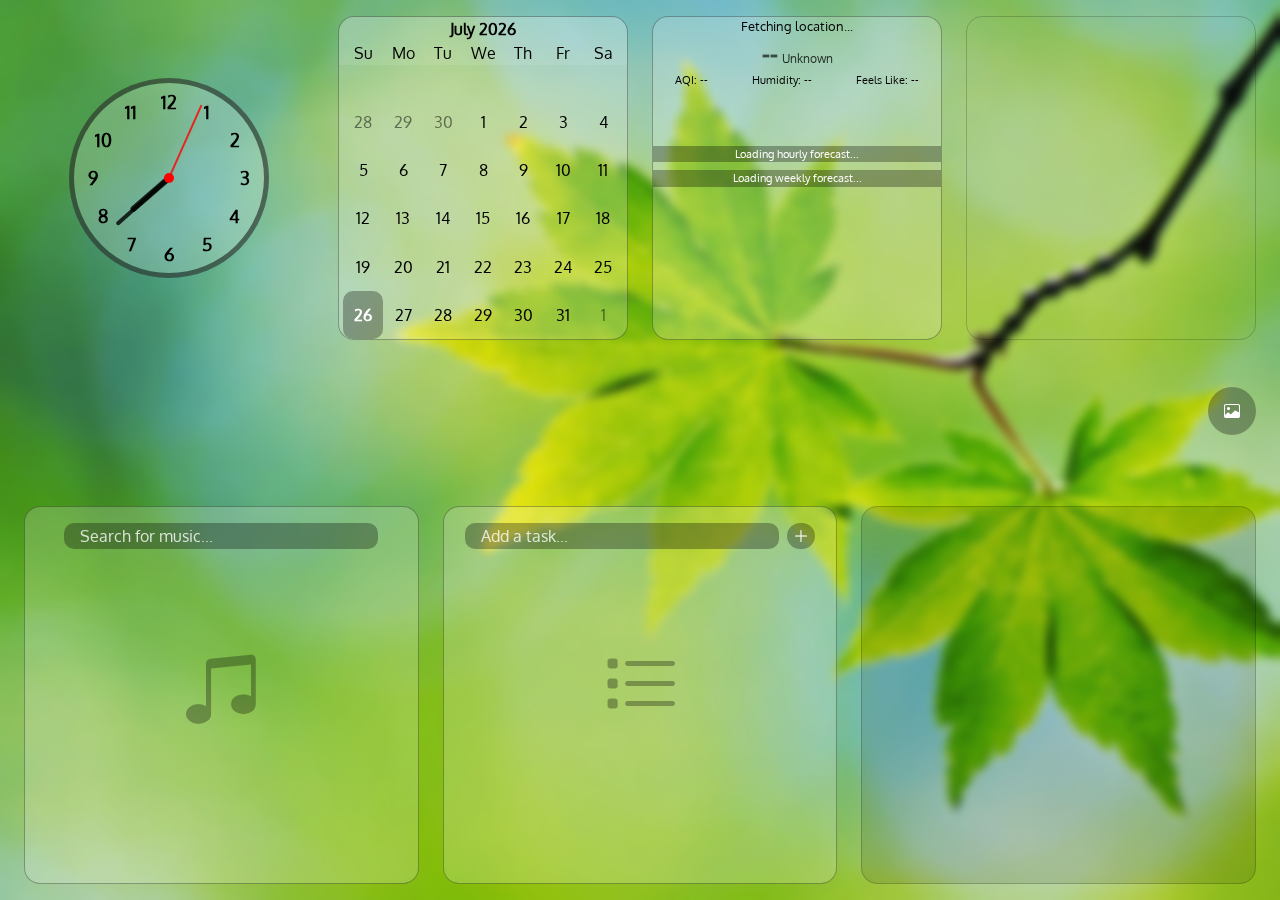
<file: index.html>
<!DOCTYPE html>
<html lang="en">

    <head>
        <meta charset="UTF-8">
        <meta name="viewport" content="width=device-width, initial-scale=1.0">
        <title>Tesseract</title>
        <link rel="icon" type="image/png" href="/img/logo.jpg">
          <!-- Bootstrap Icons (for Bootstrap 4/5) -->
        <link rel="stylesheet" href="https://cdn.jsdelivr.net/npm/bootstrap-icons/font/bootstrap-icons.css">
          <!-- Bootstrap CSS (for Bootstrap 4/5) -->
        <link rel="stylesheet" href="css/bootstrap/bootstrap.css">
          <!-- All stylesheet sheets to their corresponding elements  -->
        <link rel="stylesheet" href="fonts/Oxygen/fonts.css">
        <link rel="stylesheet" href="/assets/music-player/music-player.css">
        <link rel="stylesheet" href="assets/clock/clock.css">
        <link rel="stylesheet" href="assets/calendar/calendar.css">
        <link rel="stylesheet" href="assets/weather/weather.css">
        <link rel="stylesheet" href="assets/map/map.css">
        <link rel="stylesheet" href="assets/todo/todo.css">
        <link rel="stylesheet" href="assets/stocks/stocks.css">
        <link rel="stylesheet" href="assets/background-changer/bgchanger.css">
        <link rel="stylesheet" href="css/styles.css">
          <!-- All the script to their corresponding element -->
        <script src="/assets/music-player/music-player.js" defer></script>
        <script src="assets/background-changer/bgchanger.js" defer></script>
        <script src="assets/calendar/calendar.js"></script>
        <script src="assets/clock/clock.js" defer></script>
        <script src="assets/weather/weather.js" defer></script>
        <script src="assets/todo/todo.js" defer></script>
        <script src="assets/map/map.js" defer></script>
    </head>

    <body>
        <main>
              <!-- Row 1 elements -->
            <div class="row container-fluid text-center" id="row-1">
                <div class="col-3">
                    <div id="clock-container">
                        <div id="clock"></div>
                    </div>
                </div>
                <div class="col-3">
                    <div class="calendar-container">
                        <div class="calendar-header">
                            <div class="month-year" id="month-year">March 2023</div>
                        </div>
                        <div class="days-header">
                            <div>Su</div>
                            <div>Mo</div>
                            <div>Tu</div>
                            <div>We</div>
                            <div>Th</div>
                            <div>Fr</div>
                            <div>Sa</div>
                        </div>
                        <div class="days-grid" id="days-grid"></div>
                    </div>
                </div>
                <div class="col-3">
                    <div id="weather-widget">
                        <div id="location">Fetching location...</div>
                        <div class="weather-info">
                            <span class="temperature" id="temperature">--°C</span>
                            <span class="conditions" id="conditions">--</span>
                        </div>
                        <div class="details">
                            <p id="aqi">AQI: --</p>
                            <p id="humidity">Humidity: --</p>
                            <p id="feelsLike">Feels Like: --</p>
                        </div>
                        <div id="extra-info">
                            <div id="hourly-forecast">
                                <div class="loading">Loading hourly forecast...</div>
                            </div>
                            <div id="weekly-forecast">
                                <div class="loading">Loading weekly forecast...</div>
                            </div>
                        </div>
                    </div>
                </div>
                <div class="col-3">
                    <div id="map">
                        <iframe id="mapFrame" style="border:0" loading="lazy" allowfullscreen src="https://www.google.com/maps?q=0,0&z=15&output=embed">
                        </iframe>
                    </div>
                </div>
            </div>
            <div class="bg-upload-container">
                <label for="bg-upload" class="change-bg"><i class="bi bi-image"></i></label>
                <input type="file" id="bg-upload" accept="image/*,video/*">
            </div>
              <!-- Row 2 Elements -->
            <div class="row container-fluid text-center" id="row-2">
                <div class="col-4">
                    <div id="music-player-container">
                        <div id="music-search-container">
                            <button id="back-button" style="display: none;"><i class="bi bi-arrow-left"></i></button>
                            <input type="text" class="search-box" placeholder="Search for music...">
                        </div>
                        <div id="music-details" style="display: none;"></div>
                        <div class="results"><i class="bi bi-music-note-beamed"></i></div>
                        <div class="player">
                            <audio id="audioPlayer" controls></audio>
                            <div class="audio-controls" style="display: none;">
                                <button id="playPauseBtn"></button>
                                <input type="range" id="seekBar" value="0" min="0" step="1">
                                <span id="currentTime"></span>/<span id="duration"></span>
                            </div>
                        </div>
                    </div>
                </div>
                <div class="col-4">
                    <div id="todo-container">
                        <div id="add-task-container">
                            <input type="text" id="taskInput" placeholder="Add a task...">
                            <button id="add-task"><i class="bi bi-plus-lg"></i></button>
                        </div>
                        <ul id="taskList">Logo might be backed up in USB</ul>
                    </div>
                </div>
                <div class="col-4">
                    <div class="tradingview-widget-container">
                        <iframe src="https://www.tradingview.com/widgetembed/?symbol=NASDAQ:AAPL&interval=D&theme=light&hide_volume=true&timezone=Etc/UTC&style=2&allow_symbol_change=true&hide_top_toolbar=true">
                        </iframe>
                    </div>
                </div>
            </div>
        </main>
    </body>

</html>
</file>
<file: fonts/Oxygen/fonts.css>
/* @font-face {
    font-family: 'Oxygen';
    src: url('/fonts/Oxygen/Oxygen-Bold.woff2') format('woff2'),
        url('/fonts/Oxygen/Oxygen-Bold.woff') format('woff');
    font-weight: 700;
    font-style: normal;
    font-display: swap;
}

@font-face {
    font-family: 'Oxygen';
    src: url('/fonts/Oxygen/Oxygen-Light.woff2') format('woff2'),
        url('/fonts/Oxygen/Oxygen-Light.woff') format('woff');
    font-weight: 300;
    font-style: normal;
    font-display: swap;
} */

@font-face {
    font-family: 'Oxygen';
    src: url('/fonts/Oxygen/Oxygen-Regular.woff2') format('woff2'),
        url('/fonts/Oxygen/Oxygen-Regular.woff') format('woff');
    font-weight: 400;
    font-style: normal;
    font-display: swap;
}
</file>
<file: assets/music-player/music-player.css>
#music-player-container {
    position: relative;
    background: rgba(255, 255, 255, 0.2);
    border: 1px solid rgba(0, 0, 0, 0.3);
    height: 100%;
    padding-top: 1em;
    overflow: hidden;
    border-radius: 1em;
}

#music-search-container {
    display: flex;
    align-items: center;
    justify-content: center;
    gap: 0.5em;
}

#music-search-container button#back-button {
    background: rgba(0, 0, 0, 0.3);
    /* Semi-transparent background */
    color: rgb(255, 255, 255);
    border: none;
    border-radius: 10px;
    transition: 0.3s ease-in-out;
}

#music-search-container button#back-button:hover {
    background: rgba(255, 255, 255, 0.3);
    /* Semi-transparent background */
    color: rgb(0, 0, 0);
}

.search-box {

    background: rgba(0, 0, 0, 0.3);
    height: 1.6em;
    width: 80%;
    border: none;
    border-radius: 10px;
    padding-left: 1em;
}


.search-box:focus {
    font-size: 1em;
    background: rgba(0, 0, 0, 0.5);
    color: white;

}


#music-details {
    display: flex;
    flex-direction: column;
    font-size: 0.8em;
    height: 70%;
    margin-top: 1em;
    margin-left: 0.5em;
    margin-right: 0.5em;
    overflow: hidden;
}

#music-details img {
    height: 70%;
    border-radius: 1em;
}

.results {

    display: flex;
    flex-direction: column;
    height: 70%;
    margin-top: 0.25em;
    margin-left: 0.5em;
    margin-right: 0.5em;
    overflow: hidden;
}

.results:hover {
    overflow-y: auto;
}

.results i {
    height: 100%;
    margin-top: 0.25em;
    display: flex;
    justify-content: center;
    align-items: center;
    font-size: 5em;
    color: rgba(0, 0, 0, 0.3);

}

.result-item {
    display: flex;
    align-items: center;
    font-size: 12px;
    gap: 0px;
    text-align: start;
    padding: 0.5em;
    padding-left: 1em;
    cursor: pointer;
    border-radius: 1em;
    transition: 0.3s ease-in-out;
}

.result-item img {
    width: 20px;
    height: 20px;
    margin-right: 0.5em;
    border-radius: 5px;
}

.result-item:hover {
    color: rgb(255, 255, 255);
    background: rgba(0, 0, 0, 0.2);
    /* Semi-transparent background */
}


audio {
    display: none;
    /* Hide default player */
}

.audio-controls {
    background: rgba(0, 0, 0, 0.3);
    color: #ffffff;
    display: flex;
    align-items: center;
    justify-content: space-between;
    width: 100%;
    padding: 1em;
    height: 1em;
}

#currentTime,
#duration {
    font-size: 0.8em;
}

.audio-controls button {
    display: flex;
    justify-content: center;
    align-items: center;
    font-size: 1.5em;
    height: 25px;
    width: 25px;
    background: rgba(0, 0, 0, 0.3);
    border-radius: 10px;
    color: white;
    cursor: pointer;
    border: none;
    transition: 0.3s ease-in-out;
}

.audio-controls button:hover {
    color: black;
    background: rgba(255, 255, 255, 0.5);
}


.audio-controls input[type="range"] {
    appearance: none;
    -webkit-appearance: none;
    width: 70%;
    height: 5px;
    background: linear-gradient(to right, rgba(0, 0, 0, 0.5) 0%, rgba(0, 0, 0, 0.5) var(--progress), rgba(255, 255, 255, 0.5) var(--progress), rgba(255, 255, 255, 0.5) 100%);
    outline: none;
    border-radius: 5px;
    transition: opacity .2s;
    cursor: pointer;
}

.audio-controls input[type="range"]:hover {
    background: linear-gradient(to right, rgba(0, 0, 0, 0.7) 0%, rgba(0, 0, 0, 0.7) var(--progress), rgba(255, 255, 255, 0.7) var(--progress), rgba(255, 255, 255, 0.7) 100%);
}

/* Styling the slider thumb */
.audio-controls input[type="range"]::-webkit-slider-thumb {
    -webkit-appearance: none;
    width: 1px;
    height: 1px;
    cursor: pointer;
}



.player {
    display: flex;
    justify-content: center;
    position: absolute;
    bottom: 0;
    width: 100%;
}
</file>
<file: assets/clock/clock.css>
/* Clock */

#clock-container {
    display: flex;
    justify-content: center;
    align-items: center;
    height: 100%;
}

/* Styling the clock face */
#clock {
    margin: auto;
    height: 200px;
    width: 200px;
    border: 5px solid rgb(0, 0, 0, 0.5);
    border-radius: 50%;
    position: relative;
    background: rgba(255, 255, 255, 0.2);
    /* Semi-transparent background */
    backdrop-filter: blur(5px);
    /* Glass effect */
    -webkit-backdrop-filter: blur(5px);
    /* Safari support */
}

/* Styling clock hands */
#clock .hand {
    position: absolute;
    bottom: 50%;
    left: 50%;
    border-radius: 10px;
    transform-origin: bottom;
    transform: translateX(-50%) rotate(0deg);
    background: rgb(0, 0, 0);
    opacity: 0.8;
}

#clock .hour {
    width: 6px;
    height: 50px;
}

#clock .minute {
    width: 4px;
    height: 70px;
}

#second.second {
    width: 2px;
    height: 80px;
    background: red;
    transform-origin: bottom;
}

/* Styling the center dot */
.center {
    width: 10px;
    height: 10px;
    background: rgb(255, 0, 0);
    border-radius: 50%;
    position: absolute;
    top: 50%;
    left: 50%;
    transform: translate(-50%, -50%);
}

/* Styling numbers on the clock */
.number {
    position: absolute;
    color: rgb(0, 0, 0);
    font-size: 18px;
    font-weight: bold;
    transform: translate(-50%, -50%);
}
</file>
<file: assets/calendar/calendar.css>
.calendar-container {
    width: 100%;
    height: 100%;
    background: rgba(255, 255, 255, 0.2);
    border-radius: 1em;
    border: 1px solid rgba(0, 0, 0, 0.3);
    overflow: hidden;
    color: black;
    position: relative;
}

.calendar-header {
    text-align: center;
    background: rgba(255, 255, 255, 0.1);
}

.month-year {
    font-size: 1em;
    font-weight: bold;
}

.days-header {
    display: grid;
    grid-template-columns: repeat(7, 1fr);
    background: rgba(255, 255, 255, 0.1);
    padding-left: 0.25em;
    padding-right: 0.25em;
}

.days-grid {
    display: grid;
    grid-template-columns: repeat(7, 1fr);
    height: 75%;
    width: 100%;
    bottom: 0;
    padding-left: 0.25em;
    padding-right: 0.25em;
    overflow-y: hidden;
    overflow-x: hidden;
    position: absolute;
}

.days-grid:hover {
    overflow-y: auto;
    overflow-x: auto;
}

.day {
    display: flex;
    justify-content: center;
    align-items: center;
    border-radius: 10px;
}

.day.other-month {
    opacity: 0.5;
}

.day.today {
    background: rgba(0, 0, 0, 0.3);
    color: white;
    font-weight: bold;
}

.day:active::before {
    opacity: 1;
}
</file>
<file: assets/weather/weather.css>
/* Weather */
#weather-widget {
    position: relative;
    background: rgba(255, 255, 255, 0.2);
    /* Semi-transparent background */
    height: 100%;
    border: 1px solid rgba(0, 0, 0, 0.3);
    border-radius: 1em;
    width: 100%;
    overflow: hidden;
}

#weather-widget #location {
    font-size: 0.8em;
}

/* 🔹 Custom Scrollbar Styling (For WebKit Browsers like Chrome, Edge) */
.details {
    display: flex;
    justify-content: space-around;
    align-items: center;
    font-size: 0.7em;
}

.details p {
    margin: 0px;
}

.weather-info {
    opacity: 0.8;
}

.temperature {
    opacity: 0.8;
    font-size: 1.5em;
    font-weight: bold;
}

.conditions {
    font-size: 12px;
}

/* hourly forecast and weekly-forecast */
#extra-info {
    position: absolute;
    bottom: 0;
    display: flex;
    flex-direction: column;
    gap: 0.5em;
    align-items: center;
    overflow-y: hidden;
    overflow-x: hidden;
    height: 60%;
    width: 100%;
}

#extra-info:hover {
    overflow-y: auto;
    overflow-x: auto;
}

#hourly-forecast,
#weekly-forecast {
    display: flex;
    justify-content: space-between;
    width: 100%;
    background: rgba(0, 0, 0, 0.3);
    font-size: 11px;
}

#hourly-forecast .hourly-item,
#weekly-forecast .forecast-day {
    padding-left: 0.2em;
    padding-right: 0.2em;
    height: 100%;
    color: white;
    text-align: center;
}

#hourly-forecast .error {
    color: #dc3545;
    padding: 10px;
    background: #f8d7da;
    border-radius: 5px;
    text-align: center;
    margin-top: 20px;
}

.weather-icon {
    font-size: 1.5rem;
}

.high {
    color: #ff9a9a;
}

.low {
    color: #9acdff;
}

.loading {
    display: flex;
    color: #ffffff;
    justify-content: center;
    align-items: center;
    height: 100%;
    width: 100%;
}
</file>
<file: assets/map/map.css>
#map {
    border-radius: 1em;
    height: 100%;
    width: 100%;
    border: 1px solid rgba(0, 0, 0, 0.3);
    opacity: 0.6;
    overflow: hidden;
}

#map iframe {
    height: 100%;
    width: 100%;
}
</file>
<file: assets/todo/todo.css>
#todo-container {
    background: rgba(255, 255, 255, 0.2);
    /* Semi-transparent background */
    height: 100%;
    border: 1px solid rgba(0, 0, 0, 0.3);
    border-radius: 1em;
    padding-top: 1em;
    position: relative;
    overflow: hidden;
}

#add-task-container {
    display: flex;
    align-items: center;
    justify-content: center;
    gap: 0.5em;
}

#add-task-container input {
    width: 80%;
    padding-left: 1em;
    border: none;
    border-radius: 10px;
    background: rgba(0, 0, 0, 0.3);
    /* Semi-transparent background */
}

#add-task-container input:focus {
    background: rgba(0, 0, 0, 0.5);
    /* Semi-transparent background */
    color: rgb(255, 255, 255);
}

#add-task-container button#add-task {
    background: rgba(0, 0, 0, 0.3);
    /* Semi-transparent background */
    color: rgb(255, 255, 255);
    border: none;
    border-radius: 50px;
    transition: 0.3s ease-in-out;
}

#add-task-container button#add-task:hover {
    background: rgba(255, 255, 255, 0.3);
    /* Semi-transparent background */
    color: rgb(0, 0, 0);
}

#todo-container .remove-btn {
    font-size: 0.6em;
    height: 25px;
    border: none;
    border-radius: 50px;
    color: rgb(255, 255, 255);
    background: rgba(0, 0, 0, 0.3);
    /* Semi-transparent background */
    transition: 0.3s ease-in-out;
}

#todo-container .remove-btn:hover {
    background: rgba(255, 255, 255, 0.3);
    /* Semi-transparent background */
    color: rgb(0, 0, 0);
}

#taskList i {
    font-size: 5em;
    color: rgba(0, 0, 0, 0.3);
}

li {
    display: flex;
    justify-content: space-between;
    align-items: center;
    margin-top: 0.2em;
    gap: 0.5em
}

li span {
    text-align: left;
    background: rgba(0, 0, 0, 0.1);
    /* Semi-transparent background */
    width: 100%;
    padding-left: 1em;
    border-radius: 5px;
    transition: 0.3s ease-in-out;
}

li span:hover {
    color: rgb(255, 255, 255);
    background: rgba(0, 0, 0, 0.2);
    /* Semi-transparent background */
}

ul {
    height: 70%;
    bottom: 0;
    margin-bottom: 0px;
    width: 100%;
    overflow-y: hidden;
    /* hidden vertical scrolling */
    overflow-x: hidden;
    /* hidden horizontal scrolling */
    padding: 5px;
    position: absolute;
}

ul:hover {
    overflow-y: auto;
    /* Enables vertical scrollbar on hover */
    overflow-x: auto;
    /* Hides horizontal scrollbar */
}
</file>
<file: assets/stocks/stocks.css>
.tradingview-widget-container {
    background: rgba(0, 0, 0, 0.1);
    filter: brightness(1);
    border-radius: 1em;
    height: 100%;
}

.tradingview-widget-container iframe {
    height: 100%;
    width: 100%;
    border-radius: 1em;
    border: 1px solid rgba(0, 0, 0, 0.3);
    opacity: 0.6;
    mix-blend-mode: multiply;
}
</file>
<file: assets/background-changer/bgchanger.css>
.bg-upload-container {
    position: absolute;
    top: 43vh;
    right: 1.5em;

}

/* Hide the default file input */
#bg-upload {
    display: none;
}

/* Style a custom button */
.change-bg {
    display: flex;
    justify-content: center;
    align-items: center;
    height: 3em;
    width: 3em;
    background: rgba(0, 0, 0, 0.3);
    border-radius: 50px;
    color: white;
    cursor: pointer;
    font-size: 1em;
    transition: 0.3s ease-in-out;
}

.change-bg:hover {
    background: rgba(255, 255, 255, 0.3);
    color: black;
}
</file>
<file: css/styles.css>
* {
    box-sizing: border-box;
}

body {
    background: url('/img/bg.jpg') no-repeat center center/cover;
    /* default background */
    color: rgb(0, 0, 0);
    font-family: Oxygen, sans-serif;
    height: 100vh;
}

main {
    position: relative;
    backdrop-filter: blur(5px);
    /* Glass effect */
    -webkit-backdrop-filter: blur(5px);
    /* Safari support */
    height: 100%;
}

.col-3 {
    height: 36vh;
}

.col-4 {
    height: 42vh;
    position: relative;
}

#row-1.row {
    position: absolute;
    top: 1em;
    margin: auto;

}

#row-2.row {

    position: absolute;
    bottom: 1em;
    margin: auto;
}

input::placeholder {
    color: rgba(255, 255, 255);
    /* Light white */
    opacity: 0.8;
}

button,
input {
    outline: none;
}

/* 🔹 Custom Scrollbar Styling (For WebKit Browsers like Chrome, Edge) */
*::-webkit-scrollbar {
    width: 8px;
    /* Vertical scrollbar width */
    height: 8px;
    /* Horizontal scrollbar height */
}

*::-webkit-scrollbar-track {
    background: rgba(0, 0, 0, 0.3);
    border-radius: 10px;
    /* Rounded edges */
}

*::-webkit-scrollbar-thumb {
    background: rgba(0, 0, 0, 0.5);
    border-radius: 10px;
    /* Rounded scrollbar */
}

*::-webkit-scrollbar-thumb:hover {
    background: rgba(255, 255, 255, 0.5);
}
</file>
